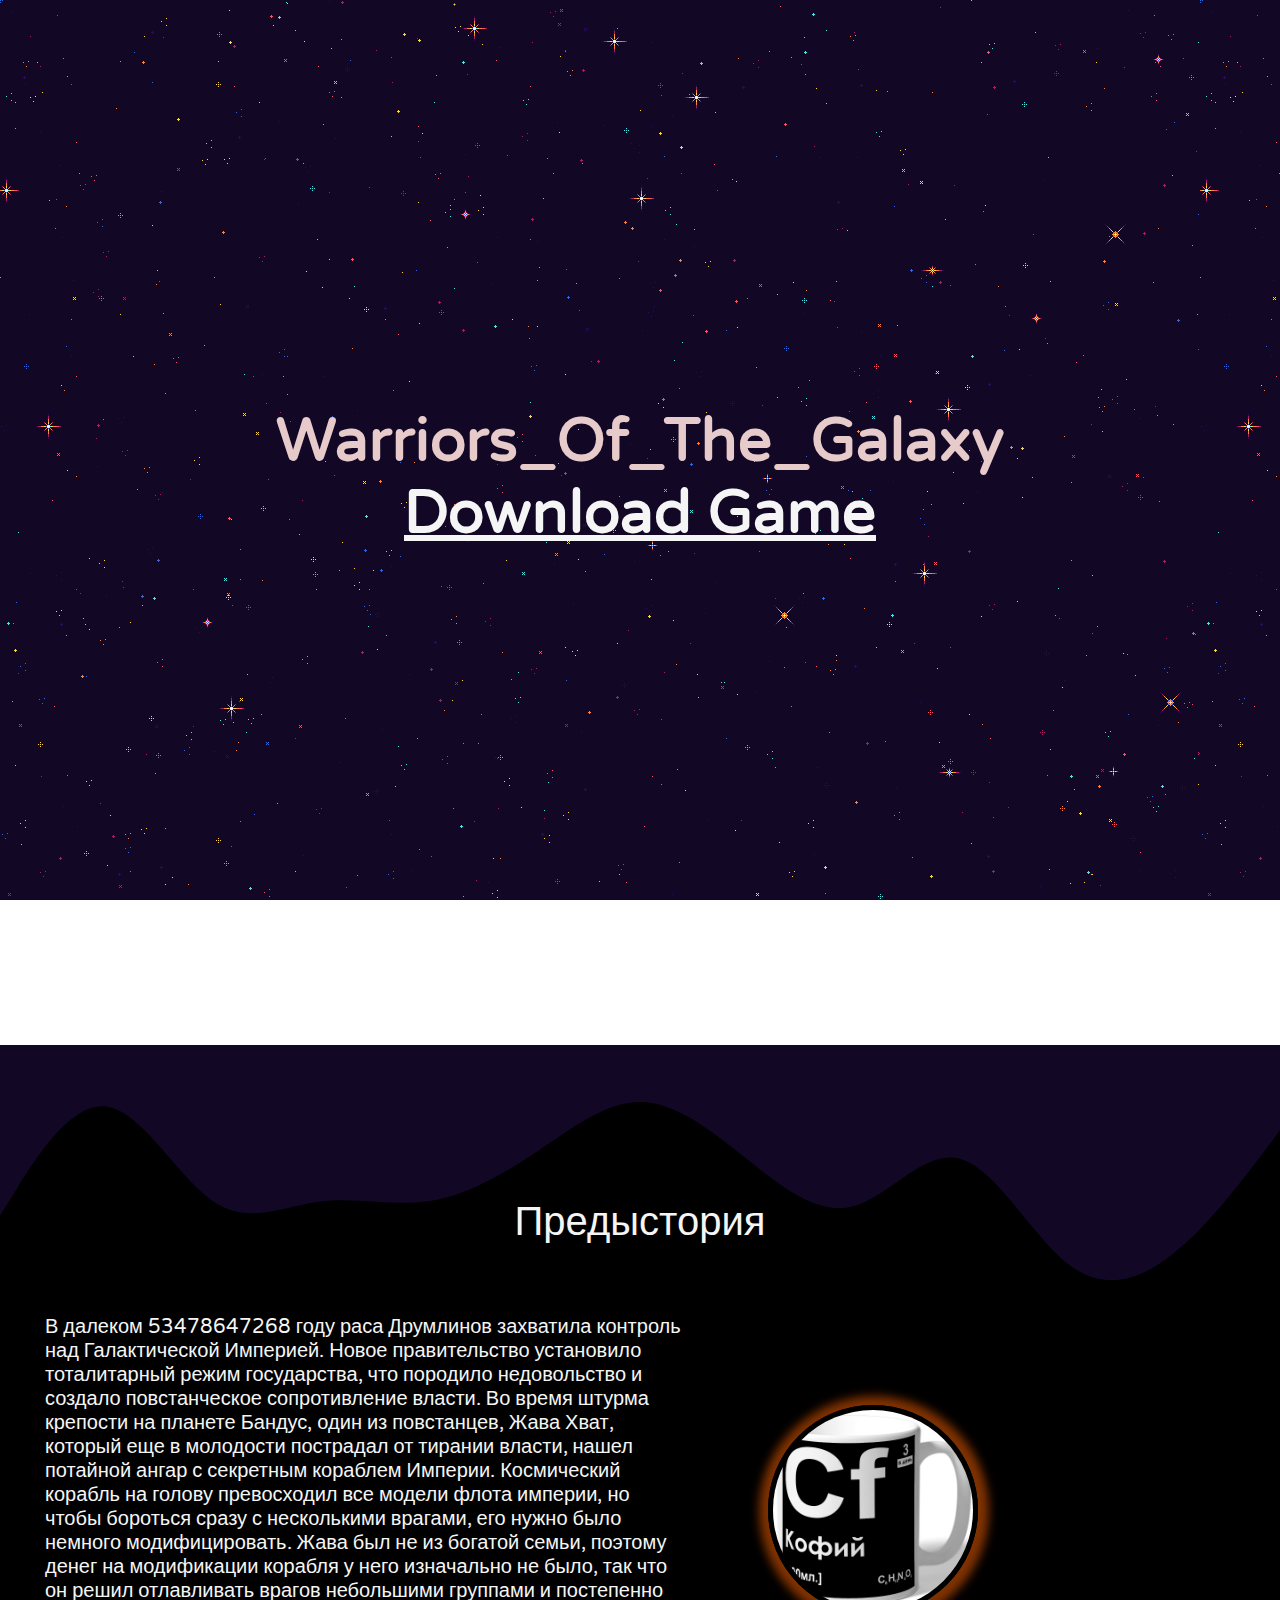
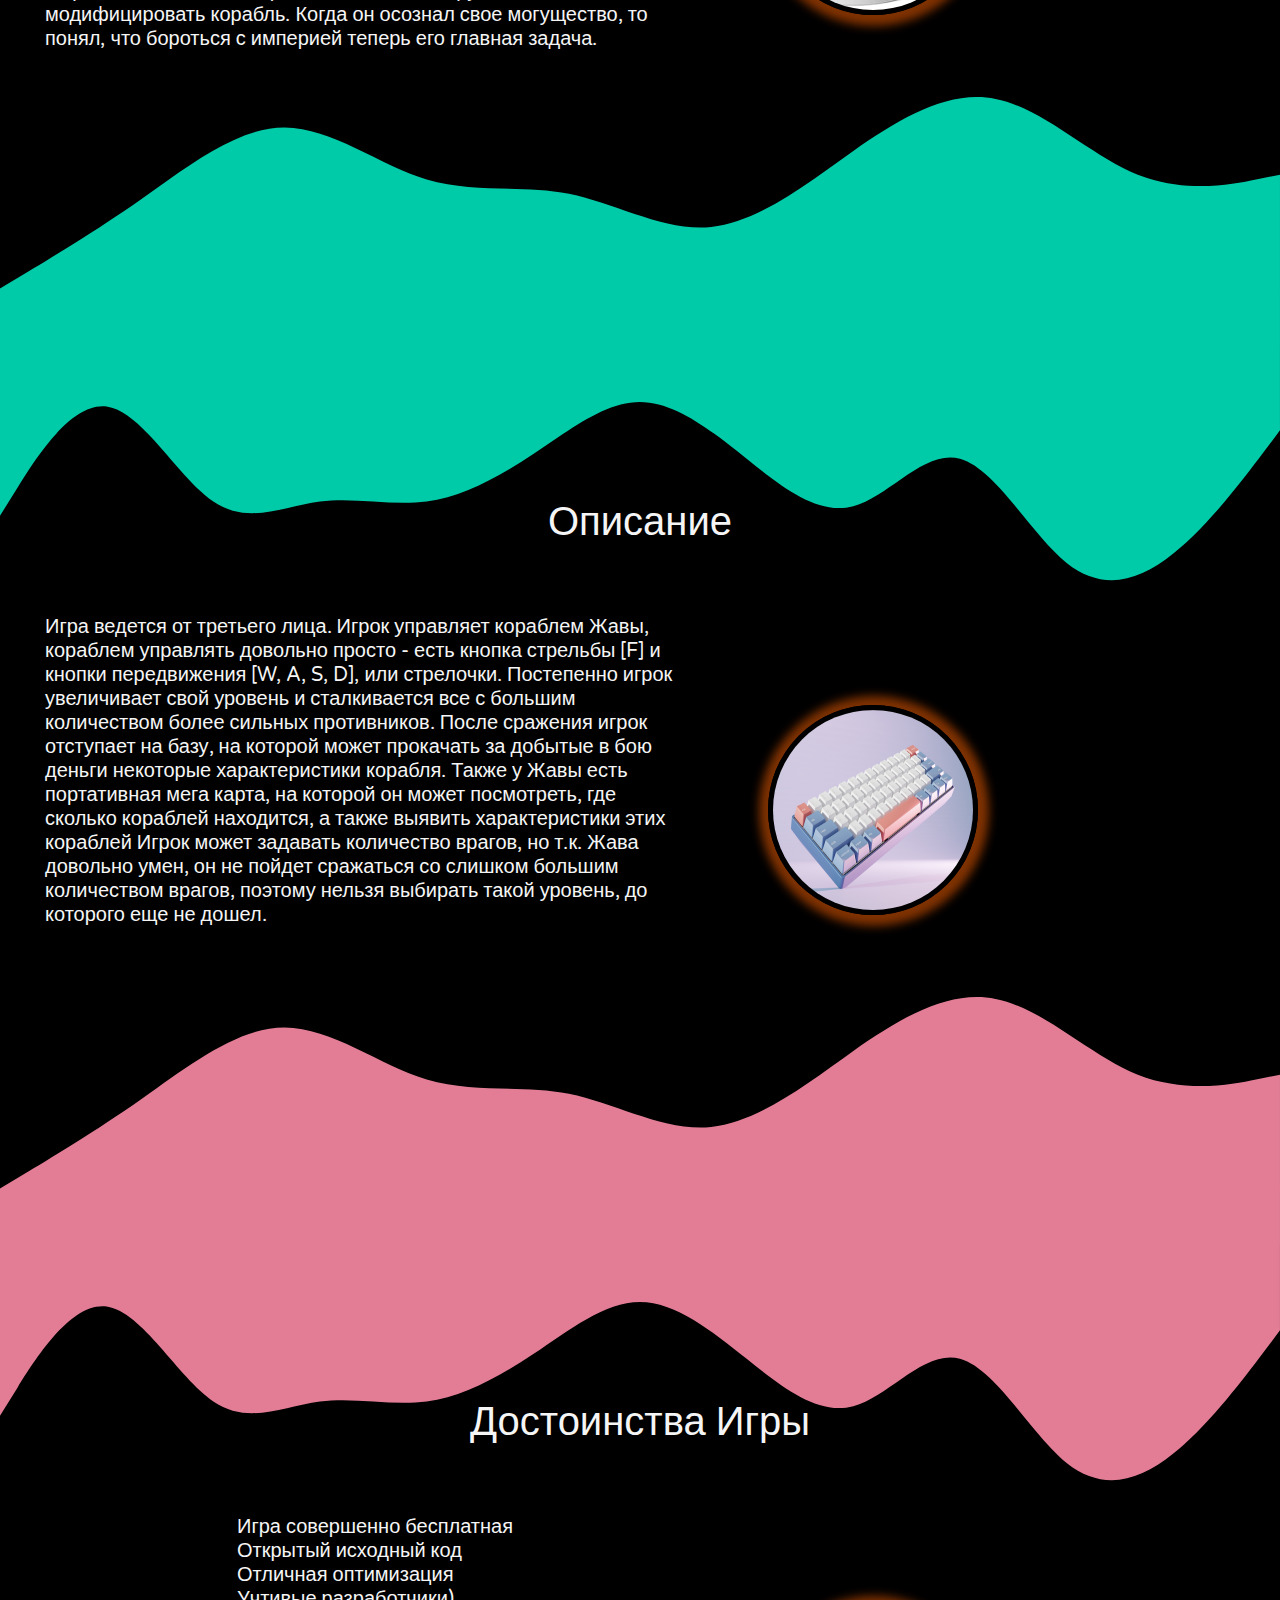
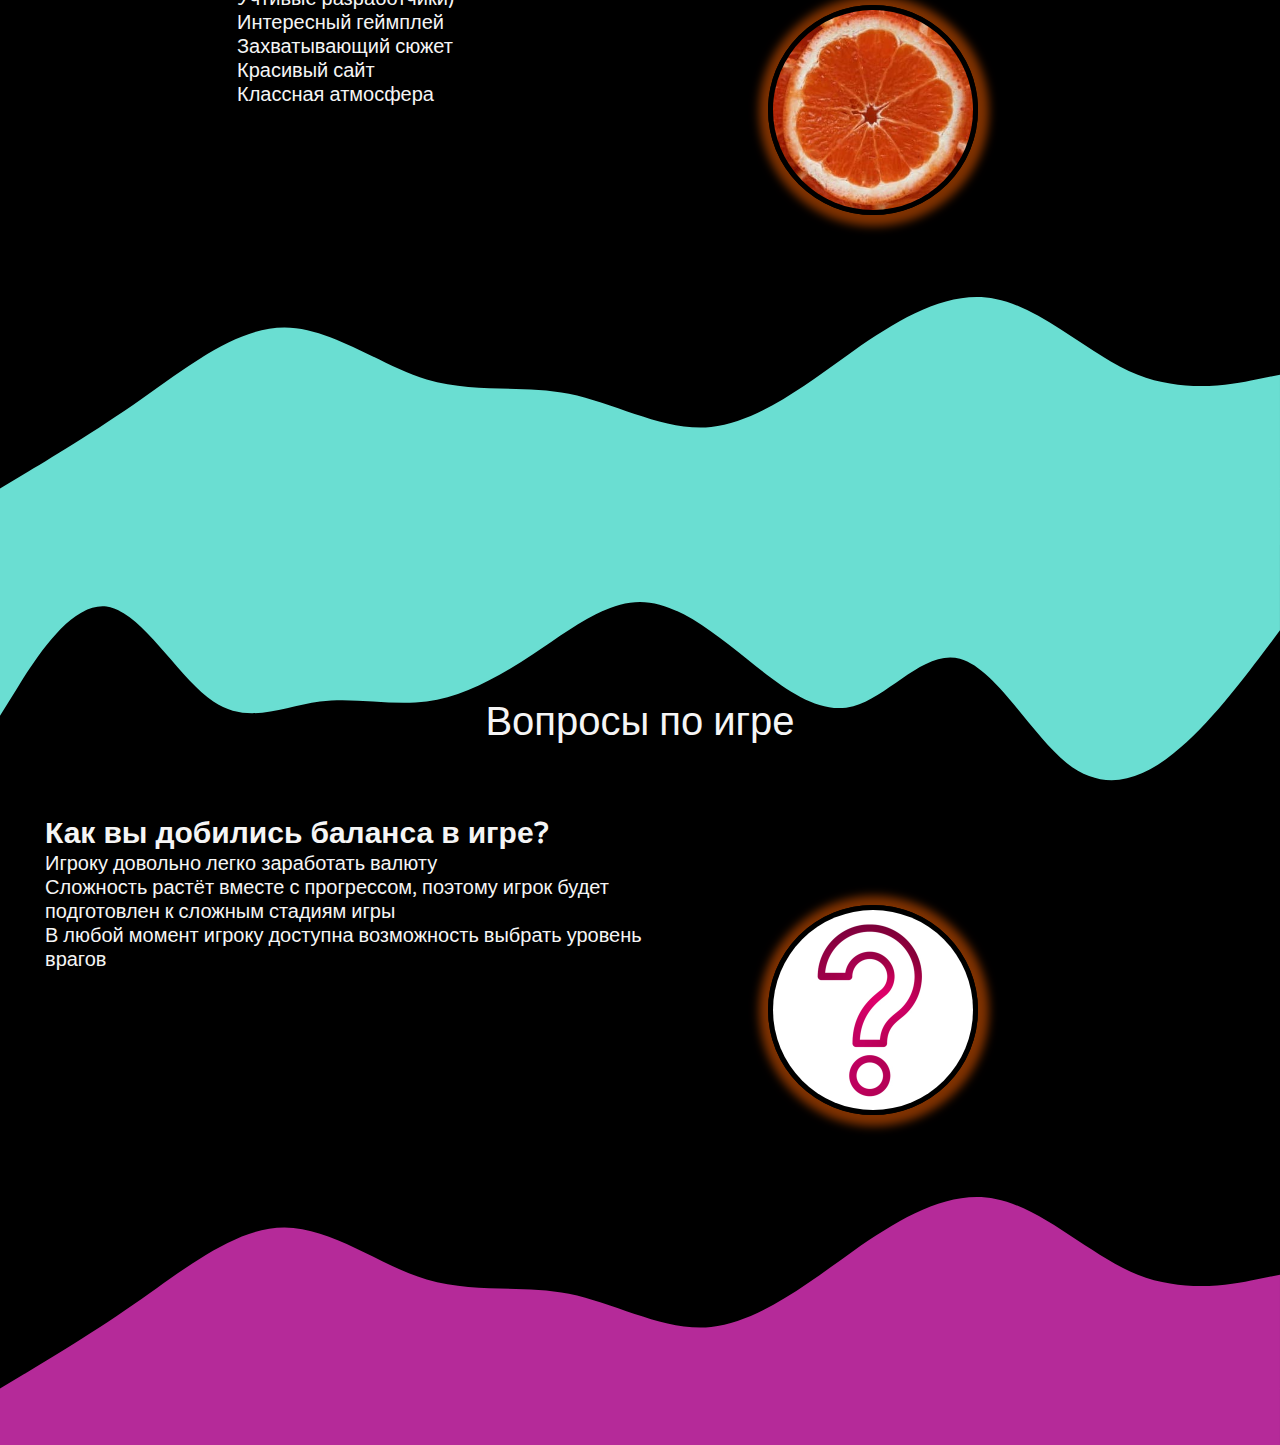
<file: index.html>
<!DOCTYPE html>
<html lang="en">
<head>
    <meta charset="UTF-8">
    <link rel="stylesheet" href="./styles.css">
    <meta http-equiv="X-UA-Compatible" content="IE=edge">
    <meta name="viewport" content="width=device-width, initial-scale=1.0">
    <link rel="preconnect" href="https://fonts.googleapis.com">
<link rel="preconnect" href="https://fonts.gstatic.com" crossorigin>
<link href="https://fonts.googleapis.com/css2?family=Varela+Round&display=swap" rel="stylesheet">
    <title>Warriors_Of_The_Galaxy</title>
</head>
<body>
    <header class="header">
        Warriors_Of_The_Galaxy<br>
        <a href="./Warriors_Of_The_Galaxy-master.zip", download="Warriors Of The Galaxy">Download Game</a>
    </header>
    <section>
        <svg xmlns="http://www.w3.org/2000/svg" viewBox="0 0 1440 320">
            <path fill="rgba(18,8,38,255)" fill-opacity="1" d="M0,192L20,160C40,128,80,64,120,69.3C160,75,200,149,240,176C280,203,320,181,360,176C400,171,440,181,480,176C520,171,560,149,600,122.7C640,96,680,64,720,64C760,64,800,96,840,128C880,160,920,192,960,181.3C1000,171,1040,117,1080,128C1120,139,1160,213,1200,245.3C1240,277,1280,267,1320,234.7C1360,203,1400,149,1420,122.7L1440,96L1440,0L1420,0C1400,0,1360,0,1320,0C1280,0,1240,0,1200,0C1160,0,1120,0,1080,0C1040,0,1000,0,960,0C920,0,880,0,840,0C800,0,760,0,720,0C680,0,640,0,600,0C560,0,520,0,480,0C440,0,400,0,360,0C320,0,280,0,240,0C200,0,160,0,120,0C80,0,40,0,20,0L0,0Z"></path>
          </svg>
        <div class='section-title'>Предыстория</div>
        <div class='section-text'>
        В далеком 53478647268 году раса Друмлинов захватила контроль над Галактической Империей.
Новое правительство установило тоталитарный режим государства, что породило недовольство и создало повстанческое сопротивление власти.
Во время штурма крепости на планете Бандус, один из повстанцев, Жава Хват, который еще в молодости пострадал от тирании власти, нашел потайной ангар с секретным кораблем Империи.
Космический корабль на голову превосходил все модели флота империи, но чтобы бороться сразу с несколькими врагами, его нужно было немного модифицировать.
Жава был не из богатой семьи, поэтому денег на модификации корабля у него изначально не было, так что он решил отлавливать врагов небольшими группами и постепенно модифицировать корабль.
Когда он осознал свое могущество, то понял, что бороться с империей теперь его главная задача.
</div>
        <img src="kofiy.jpg" class='section-avatar'>
        <svg class='bottom-svg' xmlns="http://www.w3.org/2000/svg" viewBox="0 0 1440 320">
            <path fill="#00cba9" fill-opacity="1" d="M0,256L26.7,240C53.3,224,107,192,160,154.7C213.3,117,267,75,320,74.7C373.3,75,427,117,480,133.3C533.3,149,587,139,640,149.3C693.3,160,747,192,800,186.7C853.3,181,907,139,960,101.3C1013.3,64,1067,32,1120,42.7C1173.3,53,1227,107,1280,128C1333.3,149,1387,139,1413,133.3L1440,128L1440,320L1413.3,320C1386.7,320,1333,320,1280,320C1226.7,320,1173,320,1120,320C1066.7,320,1013,320,960,320C906.7,320,853,320,800,320C746.7,320,693,320,640,320C586.7,320,533,320,480,320C426.7,320,373,320,320,320C266.7,320,213,320,160,320C106.7,320,53,320,27,320L0,320Z"></path>
        </svg>
    </section>
    <section>
        <svg xmlns="http://www.w3.org/2000/svg" viewBox="0 0 1440 320">
            <path fill="#00cba9" fill-opacity="1" d="M0,192L20,160C40,128,80,64,120,69.3C160,75,200,149,240,176C280,203,320,181,360,176C400,171,440,181,480,176C520,171,560,149,600,122.7C640,96,680,64,720,64C760,64,800,96,840,128C880,160,920,192,960,181.3C1000,171,1040,117,1080,128C1120,139,1160,213,1200,245.3C1240,277,1280,267,1320,234.7C1360,203,1400,149,1420,122.7L1440,96L1440,0L1420,0C1400,0,1360,0,1320,0C1280,0,1240,0,1200,0C1160,0,1120,0,1080,0C1040,0,1000,0,960,0C920,0,880,0,840,0C800,0,760,0,720,0C680,0,640,0,600,0C560,0,520,0,480,0C440,0,400,0,360,0C320,0,280,0,240,0C200,0,160,0,120,0C80,0,40,0,20,0L0,0Z"></path>
          </svg>
        <div class='section-title'>Описание</div>
        <div class='section-text'>
            Игра ведется от третьего лица. Игрок управляет кораблем Жавы, кораблем управлять довольно просто - есть кнопка стрельбы [F] и кнопки передвижения [W, A, S, D], или стрелочки. Постепенно игрок увеличивает свой уровень и сталкивается все с большим количеством более сильных противников.
            После сражения игрок отступает на базу, на которой может прокачать за добытые в бою деньги некоторые характеристики корабля.
            Также у Жавы есть портативная мега карта, на которой он может посмотреть, где сколько кораблей находится, а также выявить характеристики этих кораблей Игрок может задавать количество врагов, но т.к. Жава довольно умен, он не пойдет сражаться со слишком большим количеством врагов, поэтому нельзя выбирать такой уровень, до которого еще не дошел.
</div>
        <img src="keyboard.png" class='section-avatar'>
        <svg class='bottom-svg' xmlns="http://www.w3.org/2000/svg" viewBox="0 0 1440 320">
            <path fill="#e37d96" fill-opacity="1" d="M0,256L26.7,240C53.3,224,107,192,160,154.7C213.3,117,267,75,320,74.7C373.3,75,427,117,480,133.3C533.3,149,587,139,640,149.3C693.3,160,747,192,800,186.7C853.3,181,907,139,960,101.3C1013.3,64,1067,32,1120,42.7C1173.3,53,1227,107,1280,128C1333.3,149,1387,139,1413,133.3L1440,128L1440,320L1413.3,320C1386.7,320,1333,320,1280,320C1226.7,320,1173,320,1120,320C1066.7,320,1013,320,960,320C906.7,320,853,320,800,320C746.7,320,693,320,640,320C586.7,320,533,320,480,320C426.7,320,373,320,320,320C266.7,320,213,320,160,320C106.7,320,53,320,27,320L0,320Z"></path>
        </svg>
    </section>
    <section>
        <svg xmlns="http://www.w3.org/2000/svg" viewBox="0 0 1440 320">
            <path fill="#e37d96" fill-opacity="1" d="M0,192L20,160C40,128,80,64,120,69.3C160,75,200,149,240,176C280,203,320,181,360,176C400,171,440,181,480,176C520,171,560,149,600,122.7C640,96,680,64,720,64C760,64,800,96,840,128C880,160,920,192,960,181.3C1000,171,1040,117,1080,128C1120,139,1160,213,1200,245.3C1240,277,1280,267,1320,234.7C1360,203,1400,149,1420,122.7L1440,96L1440,0L1420,0C1400,0,1360,0,1320,0C1280,0,1240,0,1200,0C1160,0,1120,0,1080,0C1040,0,1000,0,960,0C920,0,880,0,840,0C800,0,760,0,720,0C680,0,640,0,600,0C560,0,520,0,480,0C440,0,400,0,360,0C320,0,280,0,240,0C200,0,160,0,120,0C80,0,40,0,20,0L0,0Z"></path>
          </svg>
        <div class='section-title'>Достоинства Игры</div>
        <div class='section-text list'>
        <ul>
            <li>Игра совершенно бесплатная</li>
            <li>Открытый исходный код</li>
            <li>Отличная оптимизация</li>
            <li>Учтивые разработчики)</li>
            <li>Интересный геймплей</li>
            <li>Захватывающий сюжет</li>
            <li>Красивый сайт</li>
            <li>Классная атмосфера<li>
        </ul>
        </div>
        <img src="ideal.jpg" class='section-avatar'>
        <svg class='bottom-svg' xmlns="http://www.w3.org/2000/svg" viewBox="0 0 1440 320">
            <path fill="#6aded2" fill-opacity="1" d="M0,256L26.7,240C53.3,224,107,192,160,154.7C213.3,117,267,75,320,74.7C373.3,75,427,117,480,133.3C533.3,149,587,139,640,149.3C693.3,160,747,192,800,186.7C853.3,181,907,139,960,101.3C1013.3,64,1067,32,1120,42.7C1173.3,53,1227,107,1280,128C1333.3,149,1387,139,1413,133.3L1440,128L1440,320L1413.3,320C1386.7,320,1333,320,1280,320C1226.7,320,1173,320,1120,320C1066.7,320,1013,320,960,320C906.7,320,853,320,800,320C746.7,320,693,320,640,320C586.7,320,533,320,480,320C426.7,320,373,320,320,320C266.7,320,213,320,160,320C106.7,320,53,320,27,320L0,320Z"></path>
        </svg>
    </section>
    <section>
        <svg xmlns="http://www.w3.org/2000/svg" viewBox="0 0 1440 320">
            <path fill="#6aded2" fill-opacity="1" d="M0,192L20,160C40,128,80,64,120,69.3C160,75,200,149,240,176C280,203,320,181,360,176C400,171,440,181,480,176C520,171,560,149,600,122.7C640,96,680,64,720,64C760,64,800,96,840,128C880,160,920,192,960,181.3C1000,171,1040,117,1080,128C1120,139,1160,213,1200,245.3C1240,277,1280,267,1320,234.7C1360,203,1400,149,1420,122.7L1440,96L1440,0L1420,0C1400,0,1360,0,1320,0C1280,0,1240,0,1200,0C1160,0,1120,0,1080,0C1040,0,1000,0,960,0C920,0,880,0,840,0C800,0,760,0,720,0C680,0,640,0,600,0C560,0,520,0,480,0C440,0,400,0,360,0C320,0,280,0,240,0C200,0,160,0,120,0C80,0,40,0,20,0L0,0Z"></path>
          </svg>
        <div class='section-title'>Вопросы по игре</div>
        <div class='section-text'>
        <ul>
            <h2><li>Как вы добились баланса в игре?</li></h2>
            <li>Игроку довольно легко заработать валюту
            </li>
            <li>Сложность растёт вместе с прогрессом, поэтому игрок будет подготовлен к сложным стадиям игры
            </li>
            <li>В любой момент игроку доступна возможность выбрать уровень врагов
            </li>
        </ul>
        </div>
        <img src="question.jpg" class='section-avatar'>
        <svg class='bottom-svg' xmlns="http://www.w3.org/2000/svg" viewBox="0 0 1440 320">
            <path fill="#b52a99" fill-opacity="1" d="M0,256L26.7,240C53.3,224,107,192,160,154.7C213.3,117,267,75,320,74.7C373.3,75,427,117,480,133.3C533.3,149,587,139,640,149.3C693.3,160,747,192,800,186.7C853.3,181,907,139,960,101.3C1013.3,64,1067,32,1120,42.7C1173.3,53,1227,107,1280,128C1333.3,149,1387,139,1413,133.3L1440,128L1440,320L1413.3,320C1386.7,320,1333,320,1280,320C1226.7,320,1173,320,1120,320C1066.7,320,1013,320,960,320C906.7,320,853,320,800,320C746.7,320,693,320,640,320C586.7,320,533,320,480,320C426.7,320,373,320,320,320C266.7,320,213,320,160,320C106.7,320,53,320,27,320L0,320Z"></path>
        </svg>
    </section>
</body>
</html>
</file>
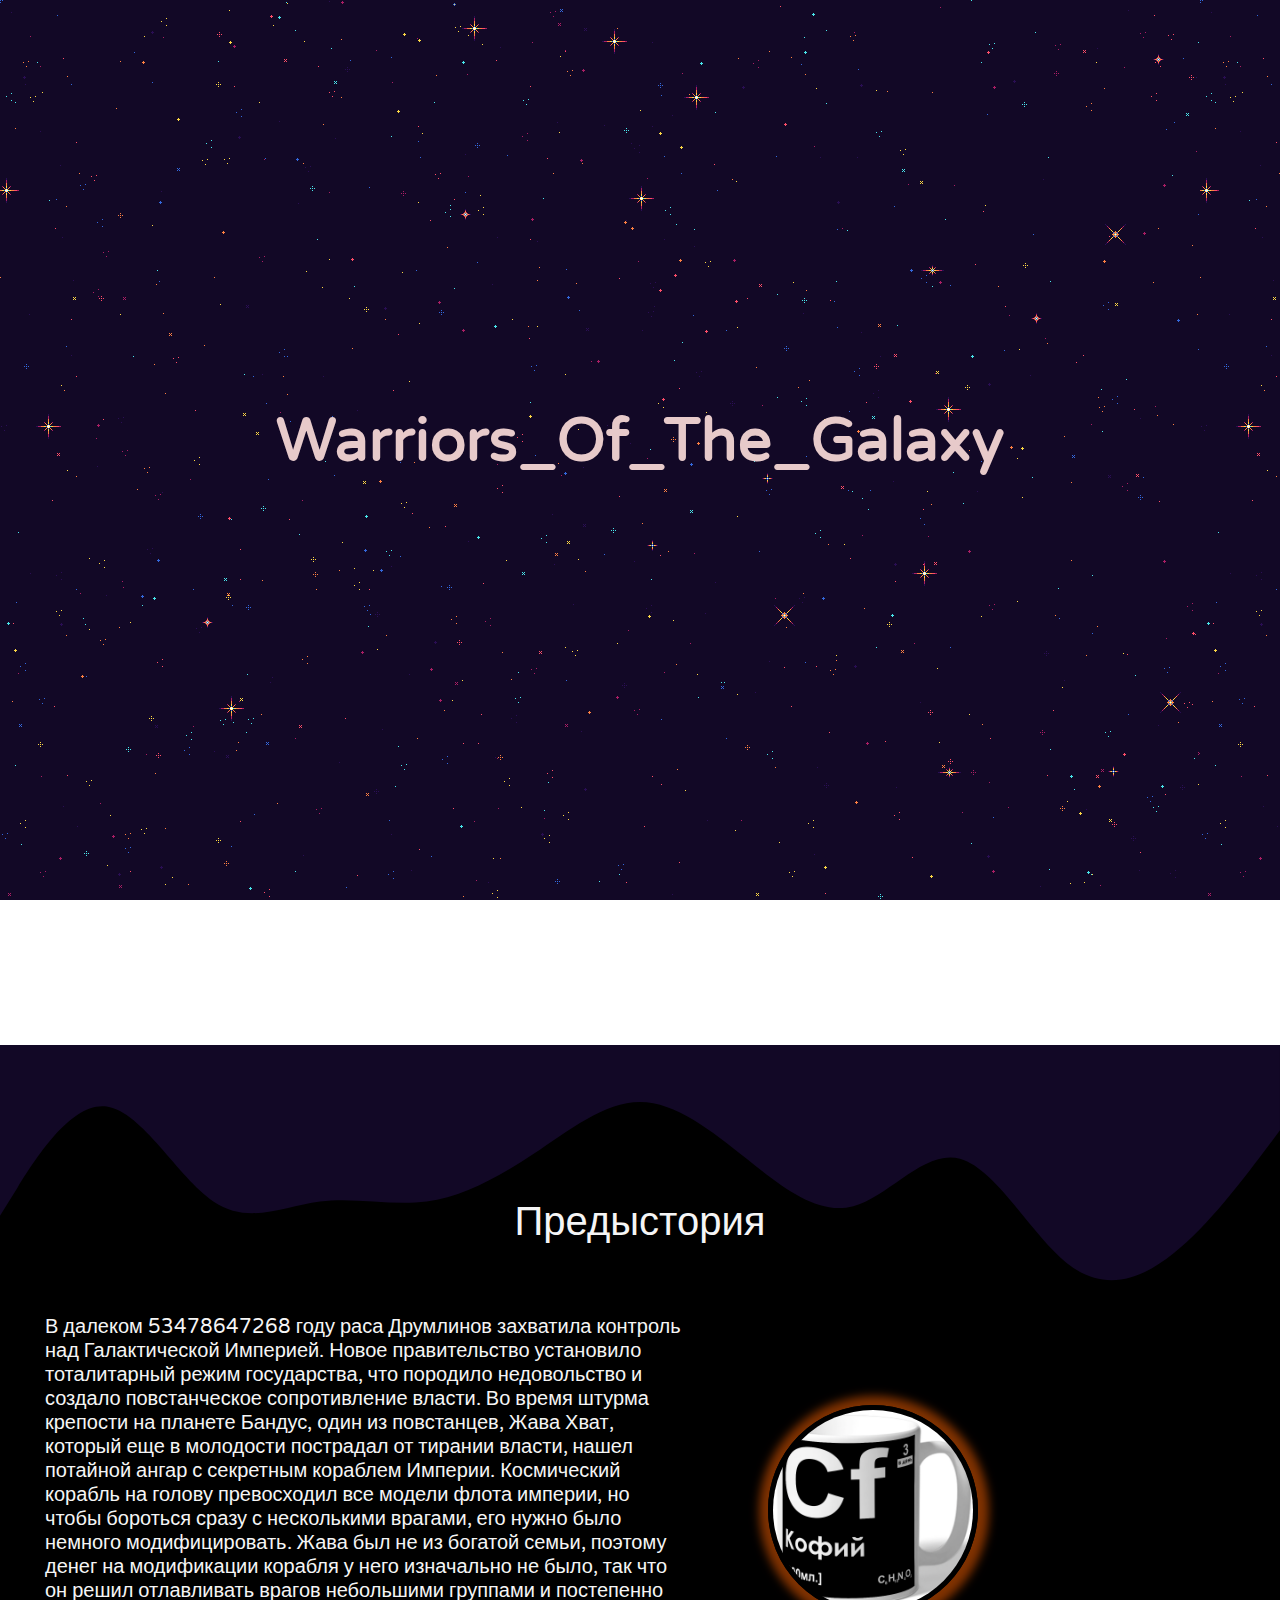
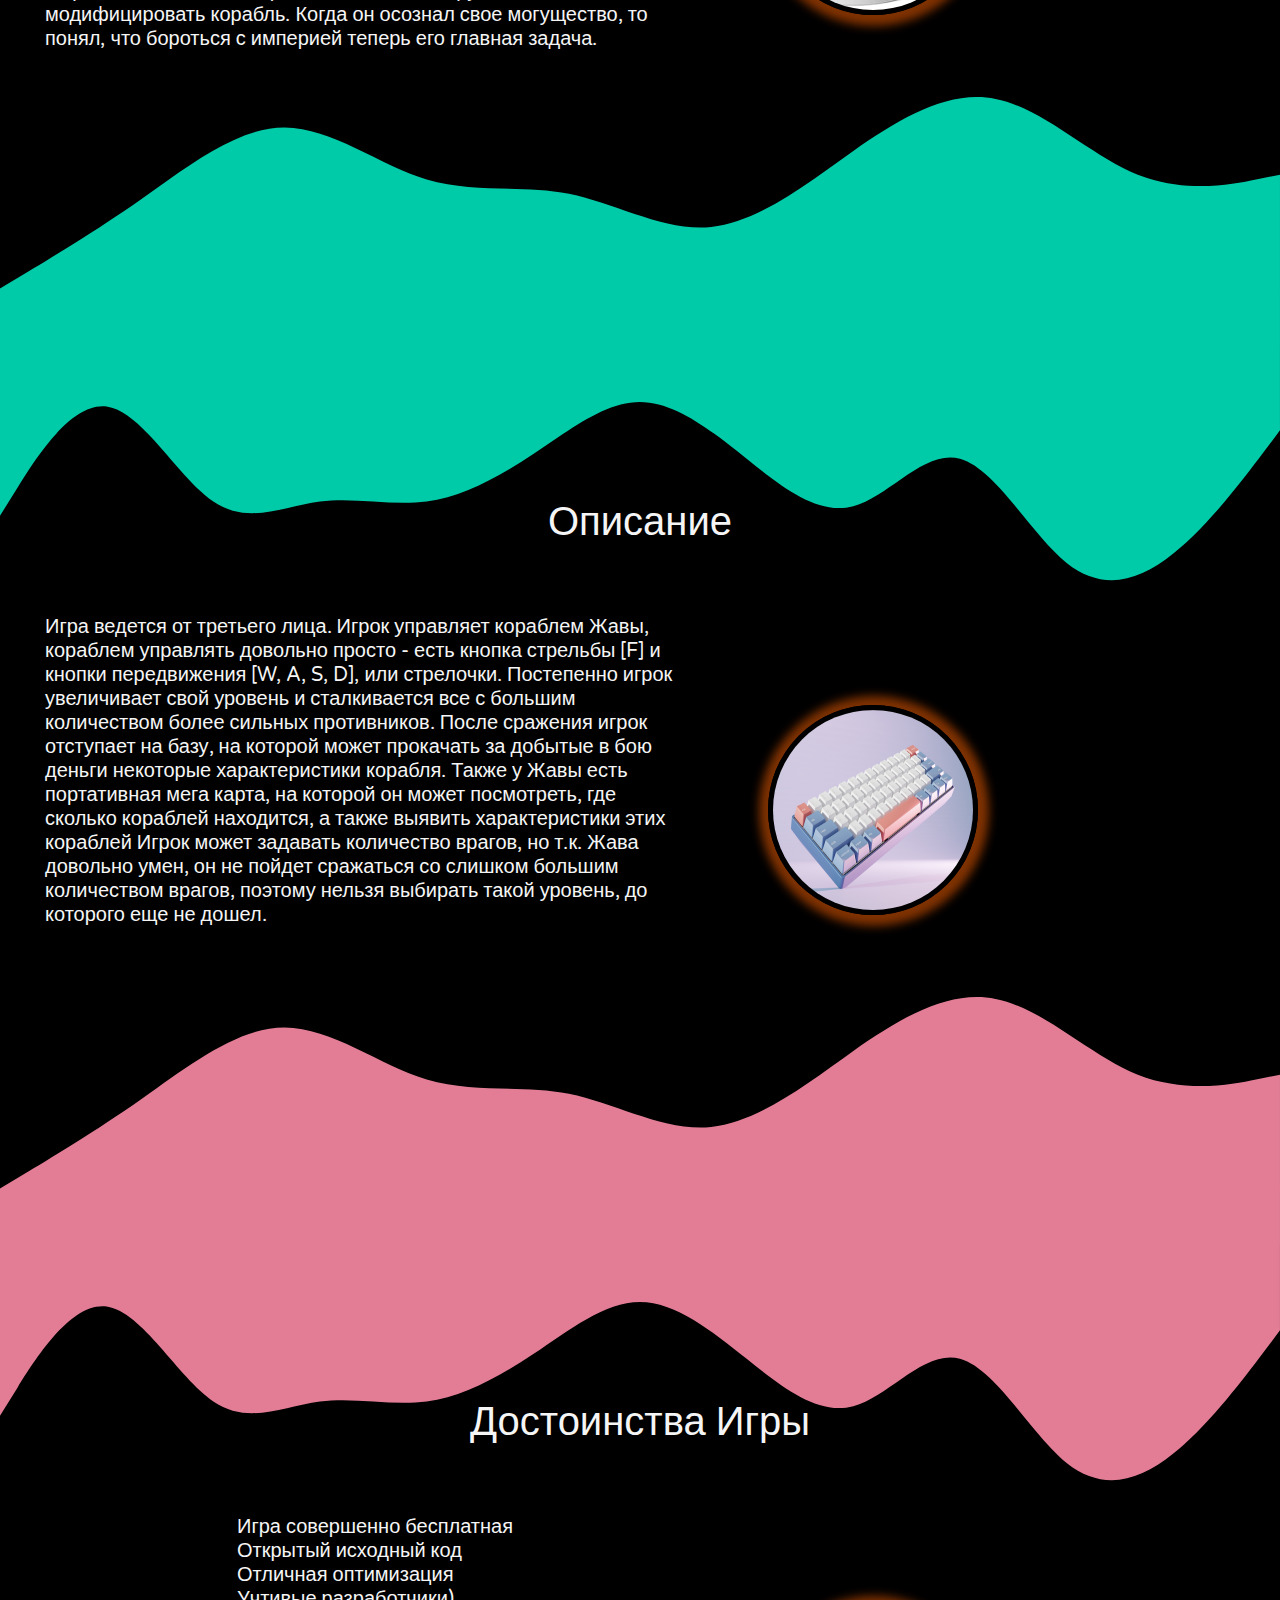
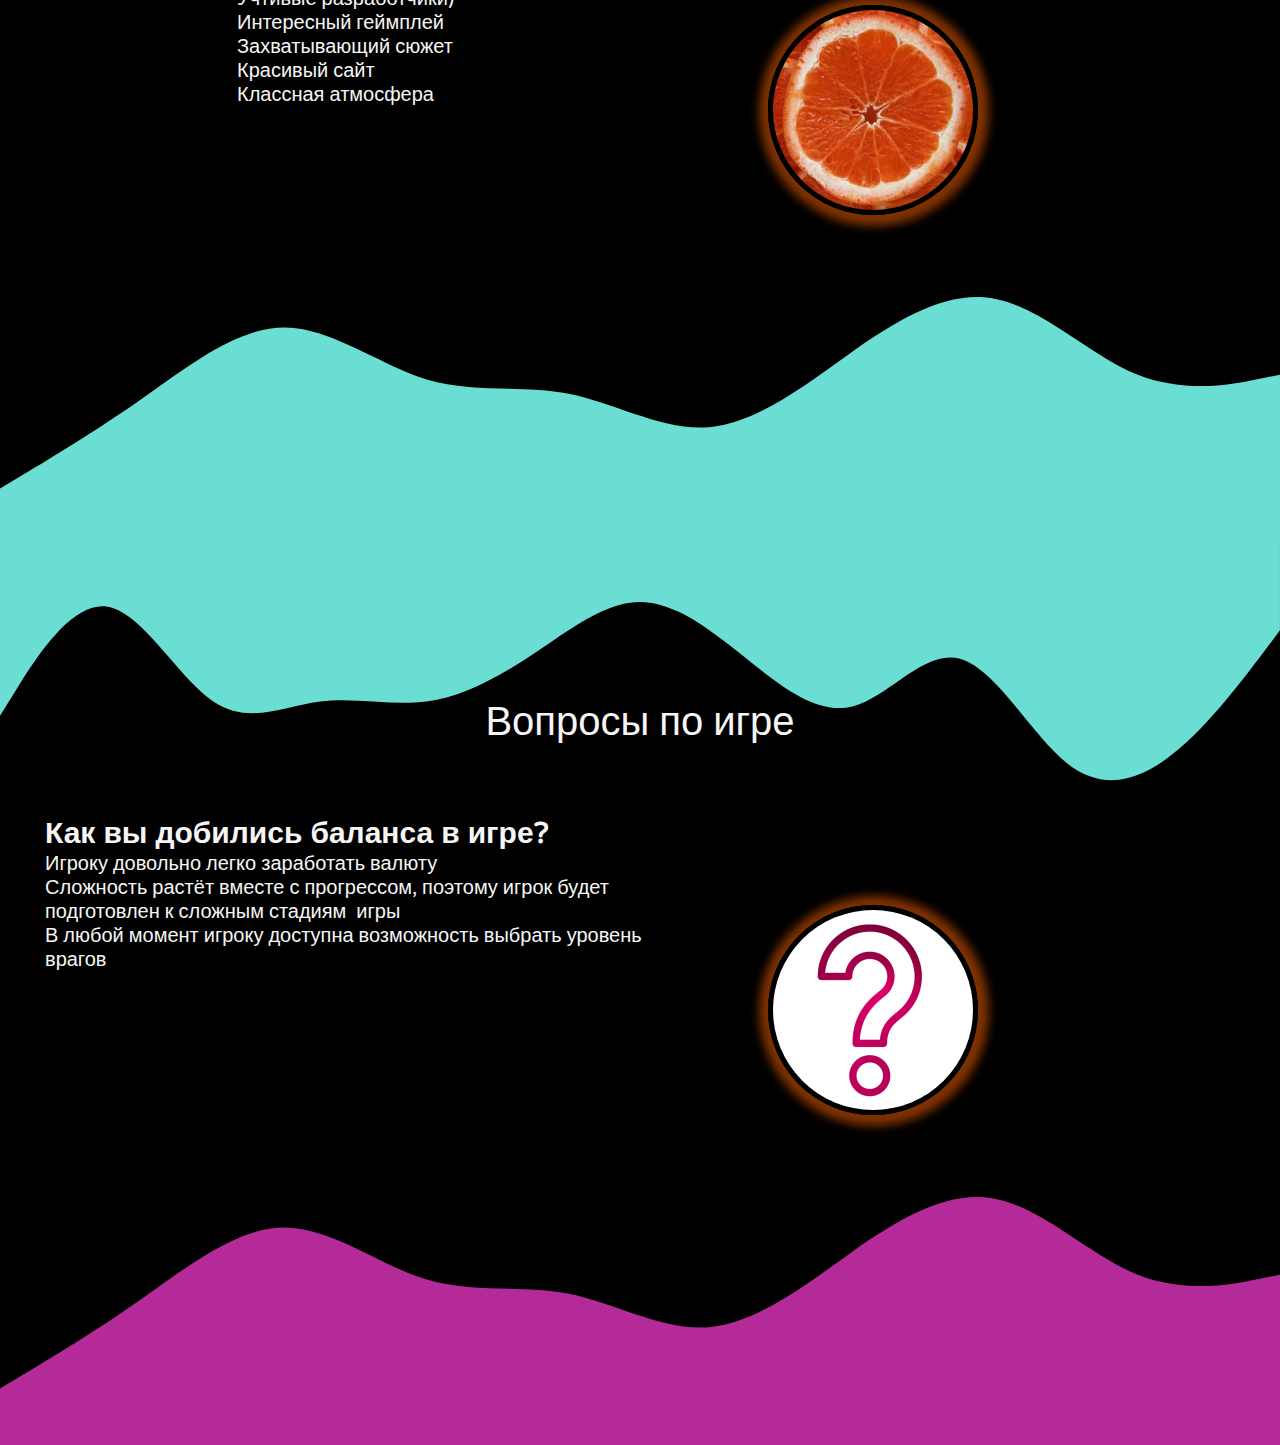
<file: gamesite/index.html>
<!DOCTYPE html>
<html lang="en">
<head>
    <meta charset="UTF-8">
    <link rel="stylesheet" href="./styles.css">
    <meta http-equiv="X-UA-Compatible" content="IE=edge">
    <meta name="viewport" content="width=device-width, initial-scale=1.0">
    <link rel="preconnect" href="https://fonts.googleapis.com">
<link rel="preconnect" href="https://fonts.gstatic.com" crossorigin>
<link href="https://fonts.googleapis.com/css2?family=Varela+Round&display=swap" rel="stylesheet">
    <title>Warriors_Of_The_Galaxy</title>
</head>
<body>
    <header class="header">
        Warriors_Of_The_Galaxy
    </header>
    <section>
        <svg xmlns="http://www.w3.org/2000/svg" viewBox="0 0 1440 320">
            <path fill="rgba(18,8,38,255)" fill-opacity="1" d="M0,192L20,160C40,128,80,64,120,69.3C160,75,200,149,240,176C280,203,320,181,360,176C400,171,440,181,480,176C520,171,560,149,600,122.7C640,96,680,64,720,64C760,64,800,96,840,128C880,160,920,192,960,181.3C1000,171,1040,117,1080,128C1120,139,1160,213,1200,245.3C1240,277,1280,267,1320,234.7C1360,203,1400,149,1420,122.7L1440,96L1440,0L1420,0C1400,0,1360,0,1320,0C1280,0,1240,0,1200,0C1160,0,1120,0,1080,0C1040,0,1000,0,960,0C920,0,880,0,840,0C800,0,760,0,720,0C680,0,640,0,600,0C560,0,520,0,480,0C440,0,400,0,360,0C320,0,280,0,240,0C200,0,160,0,120,0C80,0,40,0,20,0L0,0Z"></path>
          </svg>
        <div class='section-title'>Предыстория</div>
        <div class='section-text'>
        В далеком 53478647268 году раса Друмлинов захватила контроль над Галактической Империей.
Новое правительство установило тоталитарный режим государства, что породило недовольство и создало повстанческое сопротивление власти.
Во время штурма крепости на планете Бандус, один из повстанцев, Жава Хват, который еще в молодости пострадал от тирании власти, нашел потайной ангар с секретным кораблем Империи.
Космический корабль на голову превосходил все модели флота империи, но чтобы бороться сразу с несколькими врагами, его нужно было немного модифицировать.
Жава был не из богатой семьи, поэтому денег на модификации корабля у него изначально не было, так что он решил отлавливать врагов небольшими группами и постепенно модифицировать корабль.
Когда он осознал свое могущество, то понял, что бороться с империей теперь его главная задача.
</div>
        <img src="kofiy.jpg" class='section-avatar'>
        <svg class='bottom-svg' xmlns="http://www.w3.org/2000/svg" viewBox="0 0 1440 320">
            <path fill="#00cba9" fill-opacity="1" d="M0,256L26.7,240C53.3,224,107,192,160,154.7C213.3,117,267,75,320,74.7C373.3,75,427,117,480,133.3C533.3,149,587,139,640,149.3C693.3,160,747,192,800,186.7C853.3,181,907,139,960,101.3C1013.3,64,1067,32,1120,42.7C1173.3,53,1227,107,1280,128C1333.3,149,1387,139,1413,133.3L1440,128L1440,320L1413.3,320C1386.7,320,1333,320,1280,320C1226.7,320,1173,320,1120,320C1066.7,320,1013,320,960,320C906.7,320,853,320,800,320C746.7,320,693,320,640,320C586.7,320,533,320,480,320C426.7,320,373,320,320,320C266.7,320,213,320,160,320C106.7,320,53,320,27,320L0,320Z"></path>
        </svg>
    </section>
    <section>
        <svg xmlns="http://www.w3.org/2000/svg" viewBox="0 0 1440 320">
            <path fill="#00cba9" fill-opacity="1" d="M0,192L20,160C40,128,80,64,120,69.3C160,75,200,149,240,176C280,203,320,181,360,176C400,171,440,181,480,176C520,171,560,149,600,122.7C640,96,680,64,720,64C760,64,800,96,840,128C880,160,920,192,960,181.3C1000,171,1040,117,1080,128C1120,139,1160,213,1200,245.3C1240,277,1280,267,1320,234.7C1360,203,1400,149,1420,122.7L1440,96L1440,0L1420,0C1400,0,1360,0,1320,0C1280,0,1240,0,1200,0C1160,0,1120,0,1080,0C1040,0,1000,0,960,0C920,0,880,0,840,0C800,0,760,0,720,0C680,0,640,0,600,0C560,0,520,0,480,0C440,0,400,0,360,0C320,0,280,0,240,0C200,0,160,0,120,0C80,0,40,0,20,0L0,0Z"></path>
          </svg>
        <div class='section-title'>Описание</div>
        <div class='section-text'>
            Игра ведется от третьего лица. Игрок управляет кораблем Жавы, кораблем управлять довольно просто - есть кнопка стрельбы [F] и кнопки передвижения [W, A, S, D], или стрелочки. Постепенно игрок увеличивает свой уровень и сталкивается все с большим количеством более сильных противников.
            После сражения игрок отступает на базу, на которой может прокачать за добытые в бою деньги некоторые характеристики корабля.
            Также у Жавы есть портативная мега карта, на которой он может посмотреть, где сколько кораблей находится, а также выявить характеристики этих кораблей Игрок может задавать количество врагов, но т.к. Жава довольно умен, он не пойдет сражаться со слишком большим количеством врагов, поэтому нельзя выбирать такой уровень, до которого еще не дошел.
</div>
        <img src="keyboard.png" class='section-avatar'>
        <svg class='bottom-svg' xmlns="http://www.w3.org/2000/svg" viewBox="0 0 1440 320">
            <path fill="#e37d96" fill-opacity="1" d="M0,256L26.7,240C53.3,224,107,192,160,154.7C213.3,117,267,75,320,74.7C373.3,75,427,117,480,133.3C533.3,149,587,139,640,149.3C693.3,160,747,192,800,186.7C853.3,181,907,139,960,101.3C1013.3,64,1067,32,1120,42.7C1173.3,53,1227,107,1280,128C1333.3,149,1387,139,1413,133.3L1440,128L1440,320L1413.3,320C1386.7,320,1333,320,1280,320C1226.7,320,1173,320,1120,320C1066.7,320,1013,320,960,320C906.7,320,853,320,800,320C746.7,320,693,320,640,320C586.7,320,533,320,480,320C426.7,320,373,320,320,320C266.7,320,213,320,160,320C106.7,320,53,320,27,320L0,320Z"></path>
        </svg>
    </section>
    <section>
        <svg xmlns="http://www.w3.org/2000/svg" viewBox="0 0 1440 320">
            <path fill="#e37d96" fill-opacity="1" d="M0,192L20,160C40,128,80,64,120,69.3C160,75,200,149,240,176C280,203,320,181,360,176C400,171,440,181,480,176C520,171,560,149,600,122.7C640,96,680,64,720,64C760,64,800,96,840,128C880,160,920,192,960,181.3C1000,171,1040,117,1080,128C1120,139,1160,213,1200,245.3C1240,277,1280,267,1320,234.7C1360,203,1400,149,1420,122.7L1440,96L1440,0L1420,0C1400,0,1360,0,1320,0C1280,0,1240,0,1200,0C1160,0,1120,0,1080,0C1040,0,1000,0,960,0C920,0,880,0,840,0C800,0,760,0,720,0C680,0,640,0,600,0C560,0,520,0,480,0C440,0,400,0,360,0C320,0,280,0,240,0C200,0,160,0,120,0C80,0,40,0,20,0L0,0Z"></path>
          </svg>
        <div class='section-title'>Достоинства Игры</div>
        <div class='section-text list'>
        <ul>
            <li>Игра совершенно бесплатная</li>
            <li>Открытый исходный код</li>
            <li>Отличная оптимизация</li>
            <li>Учтивые разработчики)</li>
            <li>Интересный геймплей</li>
            <li>Захватывающий сюжет</li>
            <li>Красивый сайт</li>
            <li>Классная атмосфера<li>
        </ul>
        </div>
        <img src="ideal.jpg" class='section-avatar'>
        <svg class='bottom-svg' xmlns="http://www.w3.org/2000/svg" viewBox="0 0 1440 320">
            <path fill="#6aded2" fill-opacity="1" d="M0,256L26.7,240C53.3,224,107,192,160,154.7C213.3,117,267,75,320,74.7C373.3,75,427,117,480,133.3C533.3,149,587,139,640,149.3C693.3,160,747,192,800,186.7C853.3,181,907,139,960,101.3C1013.3,64,1067,32,1120,42.7C1173.3,53,1227,107,1280,128C1333.3,149,1387,139,1413,133.3L1440,128L1440,320L1413.3,320C1386.7,320,1333,320,1280,320C1226.7,320,1173,320,1120,320C1066.7,320,1013,320,960,320C906.7,320,853,320,800,320C746.7,320,693,320,640,320C586.7,320,533,320,480,320C426.7,320,373,320,320,320C266.7,320,213,320,160,320C106.7,320,53,320,27,320L0,320Z"></path>
        </svg>
    </section>
    <section>
        <svg xmlns="http://www.w3.org/2000/svg" viewBox="0 0 1440 320">
            <path fill="#6aded2" fill-opacity="1" d="M0,192L20,160C40,128,80,64,120,69.3C160,75,200,149,240,176C280,203,320,181,360,176C400,171,440,181,480,176C520,171,560,149,600,122.7C640,96,680,64,720,64C760,64,800,96,840,128C880,160,920,192,960,181.3C1000,171,1040,117,1080,128C1120,139,1160,213,1200,245.3C1240,277,1280,267,1320,234.7C1360,203,1400,149,1420,122.7L1440,96L1440,0L1420,0C1400,0,1360,0,1320,0C1280,0,1240,0,1200,0C1160,0,1120,0,1080,0C1040,0,1000,0,960,0C920,0,880,0,840,0C800,0,760,0,720,0C680,0,640,0,600,0C560,0,520,0,480,0C440,0,400,0,360,0C320,0,280,0,240,0C200,0,160,0,120,0C80,0,40,0,20,0L0,0Z"></path>
          </svg>
        <div class='section-title'>Вопросы по игре</div>
        <div class='section-text'>
        <ul>
            <h2><li>Как вы добились баланса в игре?</li></h2>
            <li>Игроку довольно легко заработать валюту
            </li>
            <li>Сложность растёт вместе с прогрессом, поэтому игрок будет подготовлен к сложным стадиям  игры
            </li>
            <li>В любой момент игроку доступна возможность выбрать уровень врагов
            </li>
        </ul>
        </div>
        <img src="question.jpg" class='section-avatar'>
        <svg class='bottom-svg' xmlns="http://www.w3.org/2000/svg" viewBox="0 0 1440 320">
            <path fill="#b52a99" fill-opacity="1" d="M0,256L26.7,240C53.3,224,107,192,160,154.7C213.3,117,267,75,320,74.7C373.3,75,427,117,480,133.3C533.3,149,587,139,640,149.3C693.3,160,747,192,800,186.7C853.3,181,907,139,960,101.3C1013.3,64,1067,32,1120,42.7C1173.3,53,1227,107,1280,128C1333.3,149,1387,139,1413,133.3L1440,128L1440,320L1413.3,320C1386.7,320,1333,320,1280,320C1226.7,320,1173,320,1120,320C1066.7,320,1013,320,960,320C906.7,320,853,320,800,320C746.7,320,693,320,640,320C586.7,320,533,320,480,320C426.7,320,373,320,320,320C266.7,320,213,320,160,320C106.7,320,53,320,27,320L0,320Z"></path>
        </svg>
    </section>
</body>
</html>
</file>
<file: styles.css>
* {
    font-family: 'Varela Round', sans-serif;
    margin: 0;
    padding: 0;
    overflow-x: hidden;
    scroll-behavior: smooth;
    color: whitesmoke;
}

header {
    color: rgb(231, 202, 202);
    font-size: 60px;
    font-weight: bold;
    text-align: center;
    padding: 100px;
    padding-top: 45vh;
    height: 60vh;
    background-image: url('bg.png');
    background-attachment: fixed;
}

section {
    z-index: -1;
    position: relative;
    background-color: black;
    height: 100vh;
    overflow-y: hidden;
}

.section-avatar {
    width: 200px;
    height: 200px;
    border-radius: 50%;
    border: 5px solid black;
    margin-left: 60vw;
    box-shadow: 1px 1px 10px 10px rgba(255, 100, 0, 0.5);
    margin-top: 40vh;
}

.section-text {
    width: 50vw;
    font-size: 20px;
    position: absolute;
    padding-left: 5vh;
    padding-top: 30vh;
}
svg {
    position: absolute;
    animation: kaboom 5s ease infinite;
}

.section-title {
    position: absolute;
    font-size: 40px;
    width: 100%;
    text-align: center;
    padding-top: 17vh;
}

.bottom-svg{
    bottom: 0;
    width: 100%;
    left: 0;
    z-index: -1;
}

.list {
    margin-left: 15vw;
}

@keyframes kaboom {
    0% {
        transform: scale(1.1);
      }
    50% {
        transform: scale(1.2);
    }
    100% {
        transform: scale(1.1);
      }
  }
</file>
<file: gamesite/styles.css>
* {
    font-family: 'Varela Round', sans-serif;
    margin: 0;
    padding: 0;
    overflow-x: hidden;
    scroll-behavior: smooth;
    color: whitesmoke;
    -webkit-user-select: none;
    -moz-user-select: none;
    -ms-user-select: none;
    user-select: none;
}

header {
    color: rgb(231, 202, 202);
    font-size: 60px;
    font-weight: bold;
    text-align: center;
    padding: 100px;
    padding-top: 45vh;
    height: 60vh;
    background-image: url('bg.png');
    background-attachment: fixed;
}

section {
    z-index: -1;
    position: relative;
    background-color: black;
    height: 100vh;
    overflow-y: hidden;
}

.section-avatar {
    width: 200px;
    height: 200px;
    border-radius: 50%;
    border: 5px solid black;
    margin-left: 60vw;
    box-shadow: 1px 1px 10px 10px rgba(255, 100, 0, 0.5);
    margin-top: 40vh;
}

.section-text {
    width: 50vw;
    font-size: 20px;
    position: absolute;
    padding-left: 5vh;
    padding-top: 30vh;
}
svg {
    position: absolute;
    animation: kaboom 5s ease infinite;
}

.section-title {
    position: absolute;
    font-size: 40px;
    width: 100%;
    text-align: center;
    padding-top: 17vh;
}

.bottom-svg{
    bottom: 0;
    width: 100%;
    left: 0;
    z-index: -1;
}

.list {
    margin-left: 15vw;
}

@keyframes kaboom {
    0% {
        transform: scale(1.1);
      }
    50% {
        transform: scale(1.2);
    }
    100% {
        transform: scale(1.1);
      }
  }
</file>
